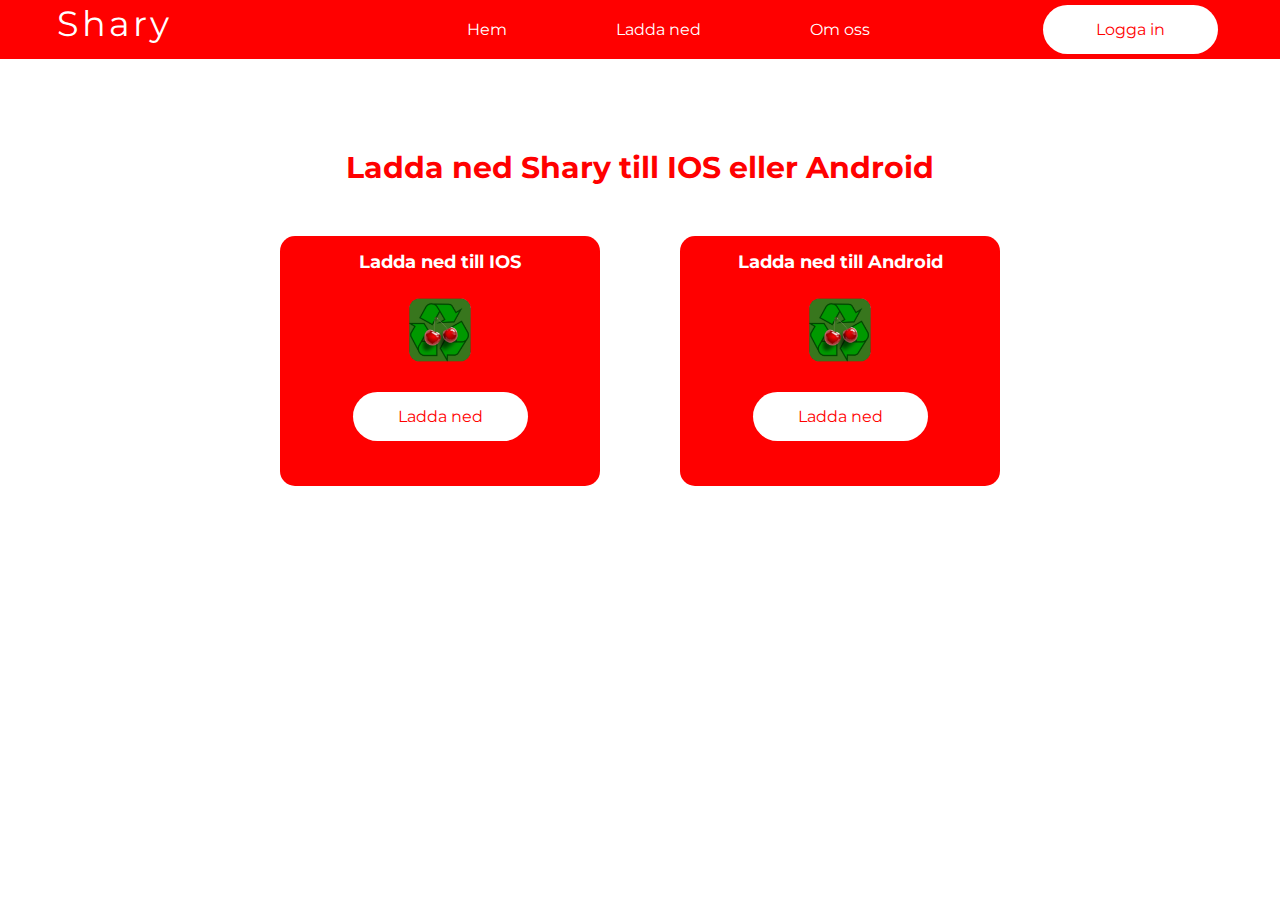
<file: download/download.html>
<!doctype html>
<html>
  <head>
    <title>Shary</title>
    <link rel="stylesheet" href="downloadstyle.css"/>
    <link rel="stylesheet" href="../header/headerstyle.css"/>
    <style>
       *{
          margin: 0px;
          padding: 0px;
          box-sizing: border-box;
          font-family: "Montserrat", sans-serif;
        }
    </style>
  </head>
  
  <body>
    <header>
      <nav>
          <a class="logo">Shary</a>
          <ul class="nav-links">
            <li><a href="../index.html">Hem</a></li>
            <li><a href="download.html">Ladda ned</a></li>
            <li><a href="../about/about.html">Om oss</a></li>
          </ul>
          <a id="signinbutton" href="../profile/profile.html" class="button"><span>Logga in </span></a>
      </nav>
    </header>
    <div class="main">
        <h1 class="download-title">Ladda ned Shary till IOS eller Android</h1>
        <div class="card-holder">
          <div id="first" class="card">
            <h3 id="ios-download" class="download-text">Ladda ned till IOS</h3>
            <div class="logo-holder">
              <img class="center" src="../assets/sharytransparent.png" alt="Preview"/>
            </div>
            <a id="ios-download-button" href="https://www.apple.com/se/ios/app-store/" class="button"><span>Ladda ned </span></a>
         </div>
         <div id="second" class="card">
            <h3 id="android-download" class="download-text">Ladda ned till Android</h3>
            <div class="logo-holder">
              <img class="center" src="../assets/sharytransparent.png" alt="Preview"/>
           </div>
           <a id="android-download-button" href="https://play.google.com/store?hl=sv" class="button"><span>Ladda ned </span></a>
         </div>
        </div>
    </div>
  </body>
</html>
</file>
<file: download/downloadstyle.css>
.main {
  display: flex;
  box-sizing: border-box;
  flex-flow: column;
}

.download-title {
  margin-top: 7%;
  text-align: center;
  color: red;
  font-size: 30px;
}

.card-holder {
  display: flex;
  justify-content: center;
  flex-flow: row nowrap;
}

.card {
  display: flex;
  flex-flow: column;
  background-color: red;
  padding: 15px 20px;
  margin: 50px 40px;
  width: 25%;
  border-radius: 15px;
}

.download-text {
  text-align: center;
  font-size: 18px;
  color: white;
}

.logo-holder {
  display: inline;
}

.logo-on-card {
  width: 50px;
  height: 50px;
  margin-top: 15px;
}

#ios-download-button {
  align-self: center;
  margin-top: 30px;
}

#android-download-button {
  align-self: center;
  margin: 30px;
}

.center {
  display: block;
  margin-top: 25px;
  margin-left: auto;
  margin-right: auto;
  width: 23%;
}
</file>
<file: header/headerstyle.css>
@import url('https://fonts.googleapis.com/css?family=Montserrat&display=swap');

header {
  position: static;
}

nav {
  background: red;
  display: flex;
  justify-content: space-around;
  align-items: center;
  min-height: 15%;
}

.logo {
  color: white;
  font-size: 35px;
  letter-spacing: 3px;
  text-decoration: none;
  padding-bottom: 1%;
  cursor: default;
}

.nav-links {
  display: flex;
  justify-content: space-around;
  width: 40%;
  margin-left: 10%;
}

nav ul li {
  list-style-type: none;
}

nav ul li:hover {
  text-shadow: 3px 3px 4px #000;
}

nav ul li a {
  text-decoration: none;
  color: white;
}

.button {
  border-radius: 30px;
  background-color: white;
  border: none;
  color: red;
  text-align: center;
  font-size: 16px;
  padding: 15px;
  width: 175px;
  transition: all 0.5s;
  cursor: pointer;
  margin: 5px;
}

.button span {
  cursor: pointer;
  display: inline-block;
  position: relative;
  transition: 0.5s;
}

.button span:after {
  content: '\00bb';
  position: absolute;
  opacity: 0;
  top: 0;
  right: -20px;
  transition: 0.5s;
}

.button:hover span {
  padding-right: 25px;
}

.button:hover span:after {
  opacity: 1;
  right: 0;
}
</file>
